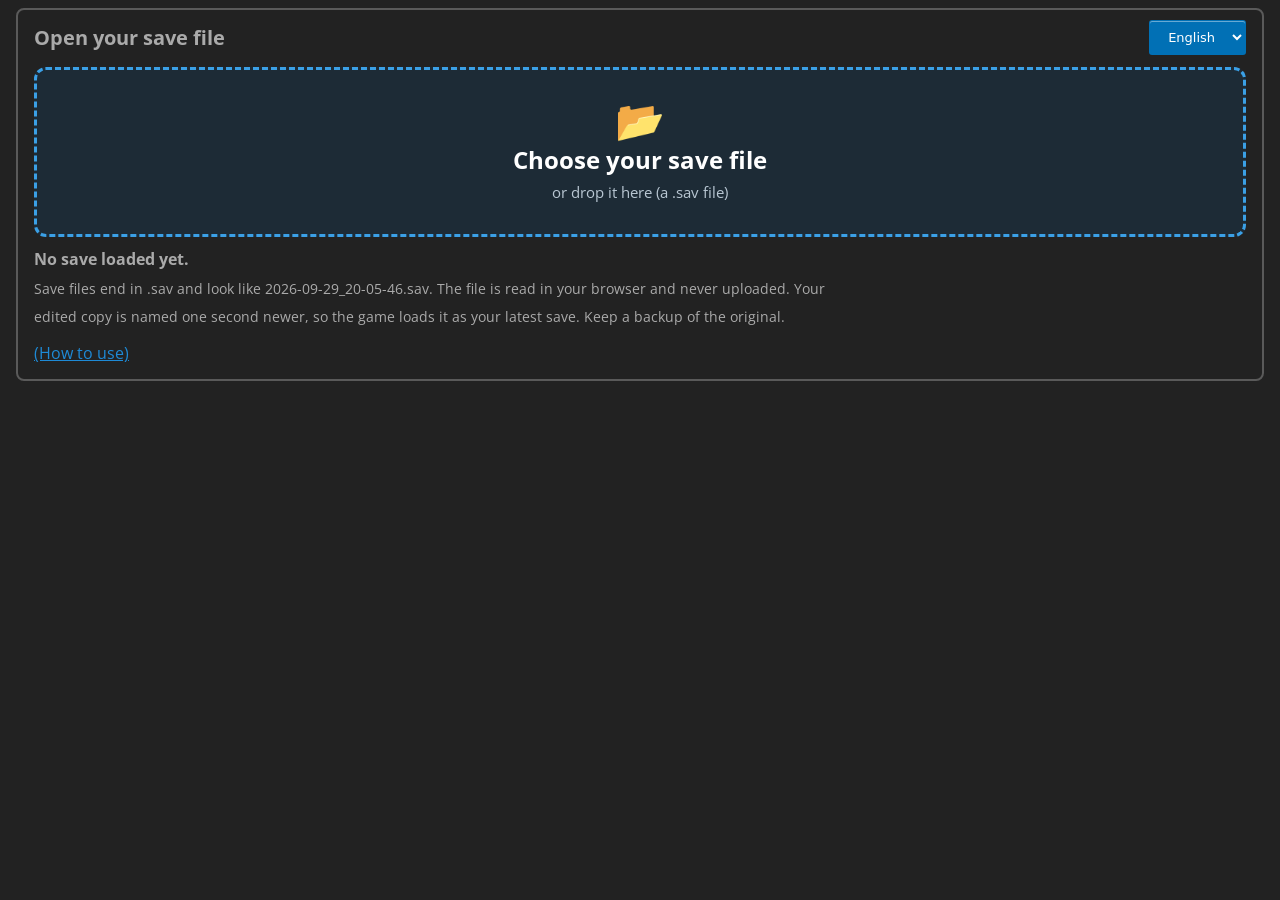
<file: index.html>
<!DOCTYPE html>
<html lang="en">
    <head>
        <meta charset="utf-8">
        <meta name="viewport" content="width=device-width, initial-scale=1">
        <meta name="description" content="Edit Descent: Legends of the Dark save files in your browser: items, recipes, shop, skills, feats and enemy weaknesses, with DescentForge campaign support.">
        <title>Descent: Legends of the Dark save editor (DescentForge fork)</title>
        <link rel="stylesheet" href="css/dark-theme.css">
        <link rel="stylesheet" href="css/GUI.css">
        <script src="script/consts.js"></script>
        <script src="script/names.js"></script>
        <script src="script/enemies.js"></script>
        <script src="script/defaults.js"></script>
        <script src="script/main.js"></script>
        <script src="script/GUI_Builder.js"></script>
        <script src="script/dataManager.js"></script>
        <script src="script/descentforge.js"></script>
        <script src="script/i18n.js"></script>
    </head>

    <body onload="setup()">
        <form id="jsonFile" name="jsonFile" onsubmit="return false">
            <fieldset id="loader">
                <div id="loaderBar">
                    <h2 id="loaderTitle">Open your save file</h2>
                    <select id="selLanguage" name="language" class="blue-button" onchange="changeLanguage()">
                        <option value="eng">English</option>
                        <option value="ita">Italiano</option>
                        <option value="spa">Español</option>
                        <option value="fra">Français</option>
                    </select>
                </div>

                <label id="dropZone" class="drop-zone" for="fileinput" tabindex="0" role="button">
                    <span class="drop-icon" aria-hidden="true">&#128194;</span>
                    <span id="dropTitle" class="drop-title">Choose your save file</span>
                    <span id="dropSub" class="drop-sub">or drop it here (a .sav file)</span>
                </label>
                <input type="file" id="fileinput" class="visually-hidden" accept=".sav">
                <p id="loadStatus" class="load-status" role="status">No save loaded yet.</p>
                <p id="loadHint" class="section-note">Save files end in .sav and look like 2026-09-29_20-05-46.sav. The file is read in your browser and never uploaded. Your edited copy is named one second newer, so the game loads it as your latest save. Keep a backup of the original.</p>

                <div id="saveRow">
                    <button type="button" id="btnSave" class="blue-button" onclick="downloadUpdatedSaveFile()">Get the new save file</button>
                </div>
                <a href="html/instructions.html" target="_blank" style="target-new: tab;">(How to use)</a>
            </fieldset>
        </form>

        <h4 id="partyName">Party name: </h4>

        <ul id="navigationBar">
            <li data-id="COMMON">Common</li>
            <li data-id="HERO_BRYNN">Brynn</li>
            <li data-id="HERO_SYRUS">Syrus</li>
            <li data-id="HERO_GALADEN">Galaden</li>
            <li data-id="HERO_VAERIX">Vaerix</li>
            <li data-id="HERO_KEHLI">Kehli</li>
            <li data-id="HERO_CHANCE">Chance</li>
            <li data-id="SHOP">Shop</li>
            <li data-id="SHOP_ITEMS">Shop items</li>
            <li data-id="ENEMIES">Enemies</li>
            <li data-id="LOADOUT">Loadout</li>
            <li data-id="MISSIONS">Missions</li>
        </ul>

        

        <div id="saveData">
            <div id="commonData">
                <div class="table-container">
                    <h1>Gold</h1>
                    <input type="number" id="goldQuantity" class="quantity-input" onchange="updateGold()" value="0" min="0" max="100000">
                </div>

                <hr style="flex-basis: 100%; height: 0;"> <!--Prova-->

                <div class="table-container">
                    <h1>Crafting materials</h1>
                    <table id="craftingMaterials">
                        <tr>
                            <th>MATERIAL</th>
                            <th>QUANTITY</th>
                        </tr>
                    </table>
                </div>
                <div class="table-container">
                    <h1>Armors</h1>
                    <table id="armors">
                        <tr>
                            <th>ID</th>
                            <th>BASE</th>
                            <th>UPGRADED</th>
                        </tr>
                    </table>
                </div>
                <div class="table-container">
                    <h1>Trinkets</h1>
                    <table id="trinkets">
                        <tr>
                            <th>ID</th>
                            <th>BASE</th>
                            <th>UPGRADED</th>
                        </tr>
                    </table>
                </div>
                <div class="table-container">
                    <table id="consumables">
                        <h1>Consumables</h1>
                        <tr>
                            <th>ID</th>
                            <th>BASE</th>
                            <th>UPGRADED</th>
                        </tr>
                    </table>
                </div>
                <div class="table-container">
                    <h1>Shared weapons</h1>
                    <p class="section-note">Weapons any hero can use. Owned gives parts A, B and C; upgraded upgrades part A.</p>
                    <table id="sharedWeapons">
                        <tr>
                            <th>WEAPON</th>
                            <th>OWNED</th>
                            <th>UPGRADED</th>
                        </tr>
                    </table>
                </div>
                <div class="table-container misc-container">
                    <h1>Misc</h1>
                    <p class="section-note">Puts back any missing "no part" options, marks the recipes crafted for items you own, removes duplicate items, recipes and list entries, combines repeated material and shop stacks, keeps only the upgraded version when both are owned, and drops recipes the original editor wrote for bought items. You'll see the full list before anything changes.</p>
                    <p id="cleanupHint" class="section-note cleanup-hint"></p>
                    <button type="button" class="blue-button" onclick="runCleanup()">Clean up duplicates</button>
                    <p id="cleanupStatus" class="section-note cleanup-status" role="status"></p>
                    <ul id="cleanupDetails" class="section-note"></ul>

                    <h2>Reset to default</h2>
                    <p class="section-note">Puts items, recipes, materials, gold, the shop, skills, feats and every hero's gear back to how a new Act 1 campaign starts. Story progress, party name, XP and anything else are kept.</p>
                    <button type="button" class="blue-button" onclick="resetToDefault()">Reset to default</button>
                    <p id="resetStatus" class="section-note" role="status"></p>
                </div>
                <div class="table-container" id="otherItemsContainer" style="display:none">
                    <h1>Other items</h1>
                    <p class="section-note">Items from this campaign that don't fit the tables above.</p>
                    <table id="otherItems">
                        <tr>
                            <th>ID</th>
                            <th>OWNED</th>
                        </tr>
                    </table>
                </div>
            </div>

            <div id="shopData">
                <div class="table-container">
                    <h1>Materials for sale</h1>
                    <p class="section-note">The crafting materials and elements the shop sells. 0 means not for sale.</p>
                    <p id="shopMaterialCount" class="section-note"></p>
                    <table id="shopStock">
                        <tr>
                            <th>MATERIAL</th>
                            <th>QUANTITY</th>
                        </tr>
                    </table>
                </div>
                <div class="shop-side">
                <div class="table-container shop-controls">
                    <h1>Shop</h1>
                    <label for="shopExtraSlots">Extra shop slots</label>
                    <input type="number" id="shopExtraSlots" class="quantity-input" min="0" max="99">
                    <p id="shopExtraSlotsNote" class="section-note"></p>

                    <p class="section-note">The shop normally restocks after each quest, which replaces this list.</p>
                </div>
                <div class="table-container" id="shopNowBox">
                    <h1>Items &amp; recipes for sale now</h1>
                    <p class="section-note">Only one of each is sold. Untick one to take it off the shelves. Add more on the Shop items tab.</p>
                    <p id="shopNowCount" class="section-note"></p>
                    <p id="shopNowEmpty" class="section-note">Nothing for sale yet. Add some on the Shop items tab.</p>
                    <table id="shopNow">
                        <tr>
                            <th>ITEM OR RECIPE</th>
                            <th>FOR SALE</th>
                        </tr>
                    </table>
                </div>
                </div>
            </div>

            <div id="shopItemsData">
                <div class="table-container shop-items-help">
                    <h1>Items &amp; recipes for sale</h1>
                    <p class="section-note">Each is sold once. Items you own and recipes you know can't be added, so buying can't make a duplicate.</p>
                    <p class="section-note">Only what you can still add is listed: items you own and recipes you know are left out. Weapons are grouped by hero, with each weapon's part A, part B and part C like the hero pages.</p>
                    <div class="bulk-bar">
                        <button type="button" class="blue-button" onclick="stockEverything()">Add everything you don't own yet</button>
                        <button type="button" class="blue-button" onclick="clearShopItems()">Clear all</button>
                    </div>
                    <p class="section-note">"Add everything" puts every item and recipe listed below on sale (Act 2 ones only when the campaign allows them). That can be a few hundred entries, which hasn't been tried in the game, so try it on a copy of your save first. "Clear all" takes them all off again.</p>
                    <p id="shopItemCount" class="section-note"></p>
                    <p id="shopItemMessage" class="section-note" role="status"></p>
                </div>
                <div id="shopCategories"></div>
            </div>

            <div id="enemiesData">
                <div class="table-container enemy-help">
                    <h1>Enemy weaknesses</h1>
                    <p class="section-note">Tick an enemy to reveal all its weaknesses and resistances, or untick it to forget it. Solid tags are revealed. Dashed tags are still hidden.</p>
                    <ul class="section-note">
                        <li>The small "flags" number under an enemy is what the save stores for it. One part of that number (bit 0) isn't understood and is ignored; it's set whenever an enemy is revealed.</li>
                        <li>The weaknesses and resistances come from DescentForge's enemy list. Enemies in a save that aren't on that list are never changed.</li>
                    </ul>
                    <p id="enemyCount" class="section-note"></p>
                    <div class="bulk-bar">
                        <button type="button" class="blue-button" onclick="setEnemyStatus(revealEnemies())">Reveal all</button>
                        <button type="button" class="blue-button" onclick="setEnemyStatus(clearEnemies())">Forget all</button>
                        <input type="search" id="enemySearch" class="enemy-search" placeholder="Find an enemy" aria-label="Find an enemy" oninput="applyEnemyFilter()">
                        <span id="enemyStatus" class="bulk-status" role="status"></span>
                    </div>
                </div>
                <div class="table-container">
                    <table id="enemiesAll">
                        <tr>
                            <th>ENEMY</th>
                            <th>REVEALED</th>
                            <th>WEAKNESSES</th>
                            <th>RESISTANCES</th>
                        </tr>
                    </table>
                </div>
            </div>

            <div id="missionsData">
                <div class="mission-warning" role="note">
                    <h2>WARNING: unknown progression issues</h2>
                    <p>Changing missions can cause progression problems that nobody has mapped yet. The game may unlock the wrong things, skip or repeat story, or stop the campaign from moving on.</p>
                    <p>This tab is meant for replaying missions after an act is complete: untick Done on a finished mission and tick Open on the map to play it again. It is not a way to skip ahead, and it has not been tested for that.</p>
                    <p>Back up your save first and try it on a copy.</p>
                </div>
                <div class="table-container mission-help">
                    <h1>Missions <span class="exp-badge">Experimental</span></h1>
                    <p class="section-note">Experimental. This was worked out from a few saves, so use it on a copy of your save. Act 1 comes from a before and after pair and has had only light testing in the game; Act 2 comes from one finished save and has not been tested in the game.</p>
                    <p id="missionsAct2Note" class="section-note" style="display:none">This is an Act 2 campaign. Act 2 was worked out from one finished save, with no before and after pair, so it is less certain than Act 1. Act 2 results can't be edited, and its two mission counters are left as they are.</p>
                    <ul class="section-note">
                        <li>Tick Done for the missions the party has finished and pick Won or Lost. Tick Open on the map for the missions the map should offer next.</li>
                        <li>Press Apply mission changes. It updates the finished and open lists, the campaign log, each mission's result, the map's last mission and the campaign progression number (18 plus 2 for every mission done).</li>
                        <li>Heroes who haven't joined yet, gold, XP, feat rerolls and story events are left alone.</li>
                    </ul>
                    <p id="missionsProgress" class="section-note"></p>
                    <label class="mission-option"><input type="checkbox" id="missionsSetProgression" checked onchange="refreshMissionNote()"> Set the campaign progression number to match (18 + 2 per mission done)</label>
                    <div id="missionsBulk" class="bulk-bar">
                        <button type="button" id="missionsApply" class="blue-button" onclick="applyMissions()">Apply mission changes</button>
                        <button type="button" id="missionsRevert" class="blue-button" onclick="missionsRevert()">Discard changes</button>
                        <button type="button" class="blue-button" onclick="missionsMarkAll(true, 1)">Mark all Act 1 missions done</button>
                        <button type="button" id="missionsAct2Btn" class="blue-button" onclick="missionsMarkAll(true, 2)">Mark all Act 2 missions done</button>
                        <button type="button" class="blue-button" onclick="missionsMarkAll(false)">Mark all not done</button>
                        <button type="button" class="blue-button" onclick="missionsSuggestOpen()">Open what the game opened for these</button>
                    </div>
                    <p id="missionsDirty" class="section-note mission-dirty" role="status"></p>
                    <p id="missionsStatus" class="section-note" role="status"></p>
                </div>
                <div class="table-container">
                    <table id="missionsTable">
                        <tr>
                            <th>MISSION</th>
                            <th>DONE</th>
                            <th>RESULT</th>
                            <th>OPEN ON MAP</th>
                        </tr>
                    </table>
                </div>
                <div class="table-container events-help">
                    <h1>Events <span class="exp-badge">Experimental</span></h1>
                    <p class="section-note">Experimental, and less certain than missions: no save shows an event being played, only events waiting and events finished. A narrative event waits in the same open list as the missions. A city event waits in town; it can be marked done or taken off the town, but not put back, because where it stood is only known while it waits. Story choices that events make are not touched.</p>
                    <div class="bulk-bar">
                        <button type="button" id="eventsApply" class="blue-button" onclick="applyEvents()">Apply event changes</button>
                        <button type="button" id="eventsRevert" class="blue-button" onclick="eventsRevert()">Discard event changes</button>
                    </div>
                    <p id="eventsDirty" class="section-note mission-dirty" role="status"></p>
                    <p id="eventsStatus" class="section-note" role="status"></p>
                </div>
                <div class="table-container">
                    <table id="eventsTable">
                        <tr>
                            <th>EVENT</th>
                            <th>KIND</th>
                            <th>DONE</th>
                            <th>PENDING</th>
                        </tr>
                    </table>
                </div>
            </div>

            <dialog id="ngPlusDialog">
                <h2>New Game+ <span class="exp-badge">Experimental</span></h2>
                <p class="section-note">New Game+ starts the story again from Quest 1 and keeps what you have earned: items, recipes, weapons and upgrades, materials, gold, skills, feats, enemy weaknesses and each hero's equipped weapons and trinket. It does this by moving all of that into the save of a brand-new campaign. The save you have open is not changed.</p>
                <ol class="section-note">
                    <li>In the game, start a new Act 1 campaign with the heroes you want to play, and set the difficulty.</li>
                    <li>As soon as you can save, save, then exit the game.</li>
                    <li>Choose that new campaign's save below, pick your options and press Build New Game+.</li>
                    <li>Download the result and replace the new campaign's save with it: copy it into that slot's folder. It is named one second newer, so the game loads it.</li>
                </ol>
                <p class="section-note">Everything about the story comes from the new campaign: missions, quest results, story choices, events, the shop, party name, difficulty, XP, feat rerolls, Legends and companions. Which heroes play comes from the new campaign too, so it is not changed here.</p>
                <p class="section-note">It has had only light testing in the game. Back up your saves first.</p>
                <label class="ng-file" for="ngFresh">New campaign's save file</label>
                <input type="file" id="ngFresh" accept=".sav" onchange="ngPlusChooseFresh()">
                <p id="ngFreshInfo" class="section-note" role="status"></p>
                <fieldset class="ng-options">
                    <legend>Options</legend>
                    <label><input type="checkbox" id="ngKeepGear" checked onchange="ngPlusInvalidate()"> Keep each hero's equipped weapons and trinket</label>
                    <label><input type="checkbox" id="ngResetVirtues" onchange="ngPlusInvalidate()"> Reset the virtues of all heroes (VirtueOneValue and VirtueTwoValue) to the new campaign's</label>
                </fieldset>
                <div class="bulk-bar">
                    <button type="button" id="ngBuild" class="blue-button" onclick="buildNewGamePlusFromDialog()" disabled>Build New Game+</button>
                    <button type="button" id="ngDownload" class="blue-button" onclick="downloadNewGamePlus()" disabled>Download the save</button>
                    <button type="button" id="ngOpen" class="blue-button" onclick="openNewGamePlusHere()" disabled>Open it in the editor</button>
                    <button type="button" id="ngClose" class="blue-button" onclick="closeNewGamePlus()">Close</button>
                </div>
                <p id="ngStatus" class="section-note" role="status"></p>
                <ul id="ngReport" class="section-note"></ul>
            </dialog>

            <div id="loadoutData">
                <div class="table-container">
                    <h1>Current loadout</h1>
                    <p class="section-note">Choose each hero's currently equipped trinket and the weapon (part A) and parts B and C fitted on each weapon slot.</p>
                </div>
                <div id="loadoutHeroCards"></div>
            </div>

            <h1 id="brynnTitle" class="heroTitle" data-id="HERO_BRYNN">Brynn</h1>
            <div id="brynnData">
                <div class="table-container">
                    <h2>weapons</h2>
                    <table id="brynnWeapons">
                        <tr>
                            <th>ID</th>
                            <th>BASE</th>
                            <th>UPGRADED</th>
                        </tr>
                    </table>
                </div>
                <div class="table-container">
                    <h2>skills</h2>
                    <table id="brynnSkills">
                        <tr>
                            <th>Skill</th>
                            <th></th>
                        </tr>
                    </table>
                </div>
                <div class="table-container">
                    <h2>feats</h2>
                    <table id="brynnFeats">
                        <tr>
                            <th>Feat</th>
                            <th></th>
                        </tr>
                    </table>
                </div>
            </div>

            <h1 id="syrusTitle" class="heroTitle" data-id="HERO_SYRUS">Syrus</h1>
            <div id="syrusData">
                <div class="table-container">
                    <h2>weapons</h2>
                    <table id="syrusWeapons">
                        <tr>
                            <th>ID</th>
                            <th>BASE</th>
                            <th>UPGRADED</th>
                        </tr>
                    </table>
                </div>
                <div class="table-container">
                    <h2>skills</h2>
                    <table id="syrusSkills">
                        <tr>
                            <th>Skill</th>
                            <th></th>
                        </tr>
                    </table>
                </div>
                <div class="table-container">
                    <h2>feats</h2>
                    <table id="syrusFeats">
                        <tr>
                            <th>Feat</th>
                            <th></th>
                        </tr>
                    </table>
                </div>
            </div>
            
            <h1 id="galadenTitle" class="heroTitle" data-id="HERO_GALADEN">Galaden</h1>
            <div id="galadenData">
                <div class="table-container">
                    <h2>weapons</h2>
                    <table id="galadenWeapons">
                        <tr>
                            <th>ID</th>
                            <th>BASE</th>
                            <th>UPGRADED</th>
                        </tr>
                    </table>
                </div>
                <div class="table-container">
                    <h2>skills</h2>
                    <table id="galadenSkills">
                        <tr>
                            <th>Skill</th>
                            <th></th>
                        </tr>
                    </table>
                </div>
                <div class="table-container">
                    <h2>feats</h2>
                    <table id="galadenFeats">
                        <tr>
                            <th>Feat</th>
                            <th></th>
                        </tr>
                    </table>
                </div>
            </div>

            <h1 id="vaerixTitle" class="heroTitle" data-id="HERO_VAERIX">Vaerix</h1>
            <div id="vaerixData">
                <div class="table-container">
                    <h2>weapons</h2>
                    <table id="vaerixWeapons">
                        <tr>
                            <th>ID</th>
                            <th>BASE</th>
                            <th>UPGRADED</th>
                        </tr>
                    </table>
                </div>
                <div class="table-container">
                    <h2>skills</h2>
                    <table id="vaerixSkills">
                        <tr>
                            <th>Skill</th>
                            <th></th>
                        </tr>
                    </table>
                </div>
                <div class="table-container">
                    <h2>feats</h2>
                    <table id="vaerixFeats">
                        <tr>
                            <th>Feat</th>
                            <th></th>
                        </tr>
                    </table>
                </div>
            </div>

            <h1 id="kehliTitle" class="heroTitle" data-id="HERO_KEHLI">Kehli</h1>
            <div id="kehliData">
                <div class="table-container">
                    <h2>weapons</h2>
                    <table id="kehliWeapons">
                        <tr>
                            <th>ID</th>
                            <th>BASE</th>
                            <th>UPGRADED</th>
                        </tr>
                    </table>
                </div>
                <div class="table-container">
                    <h2>skills</h2>
                    <table id="kehliSkills">
                        <tr>
                            <th>Skill</th>
                            <th></th>
                        </tr>
                    </table>
                </div>
                <div class="table-container">
                    <h2>feats</h2>
                    <table id="kehliFeats">
                        <tr>
                            <th>Feat</th>
                            <th></th>
                        </tr>
                    </table>
                </div>
            </div>

            <h1 id="chanceTitle" class="heroTitle" data-id="HERO_CHANCE">Chance</h1>
            <div id="chanceData">
                <div class="table-container">
                    <h2>weapons</h2>
                    <table id="chanceWeapons">
                        <tr>
                            <th>ID</th>
                            <th>BASE</th>
                            <th>UPGRADED</th>
                        </tr>
                    </table>
                </div>
                <div class="table-container">
                    <h2>skills</h2>
                    <table id="chanceSkills">
                        <tr>
                            <th>Skill</th>
                            <th></th>
                        </tr>
                    </table>
                </div>
                <div class="table-container">
                    <h2>feats</h2>
                    <table id="chanceFeats">
                        <tr>
                            <th>Feat</th>
                            <th></th>
                        </tr>
                    </table>
                </div>
            </div>
        </div>

    </body>
</html>
</file>
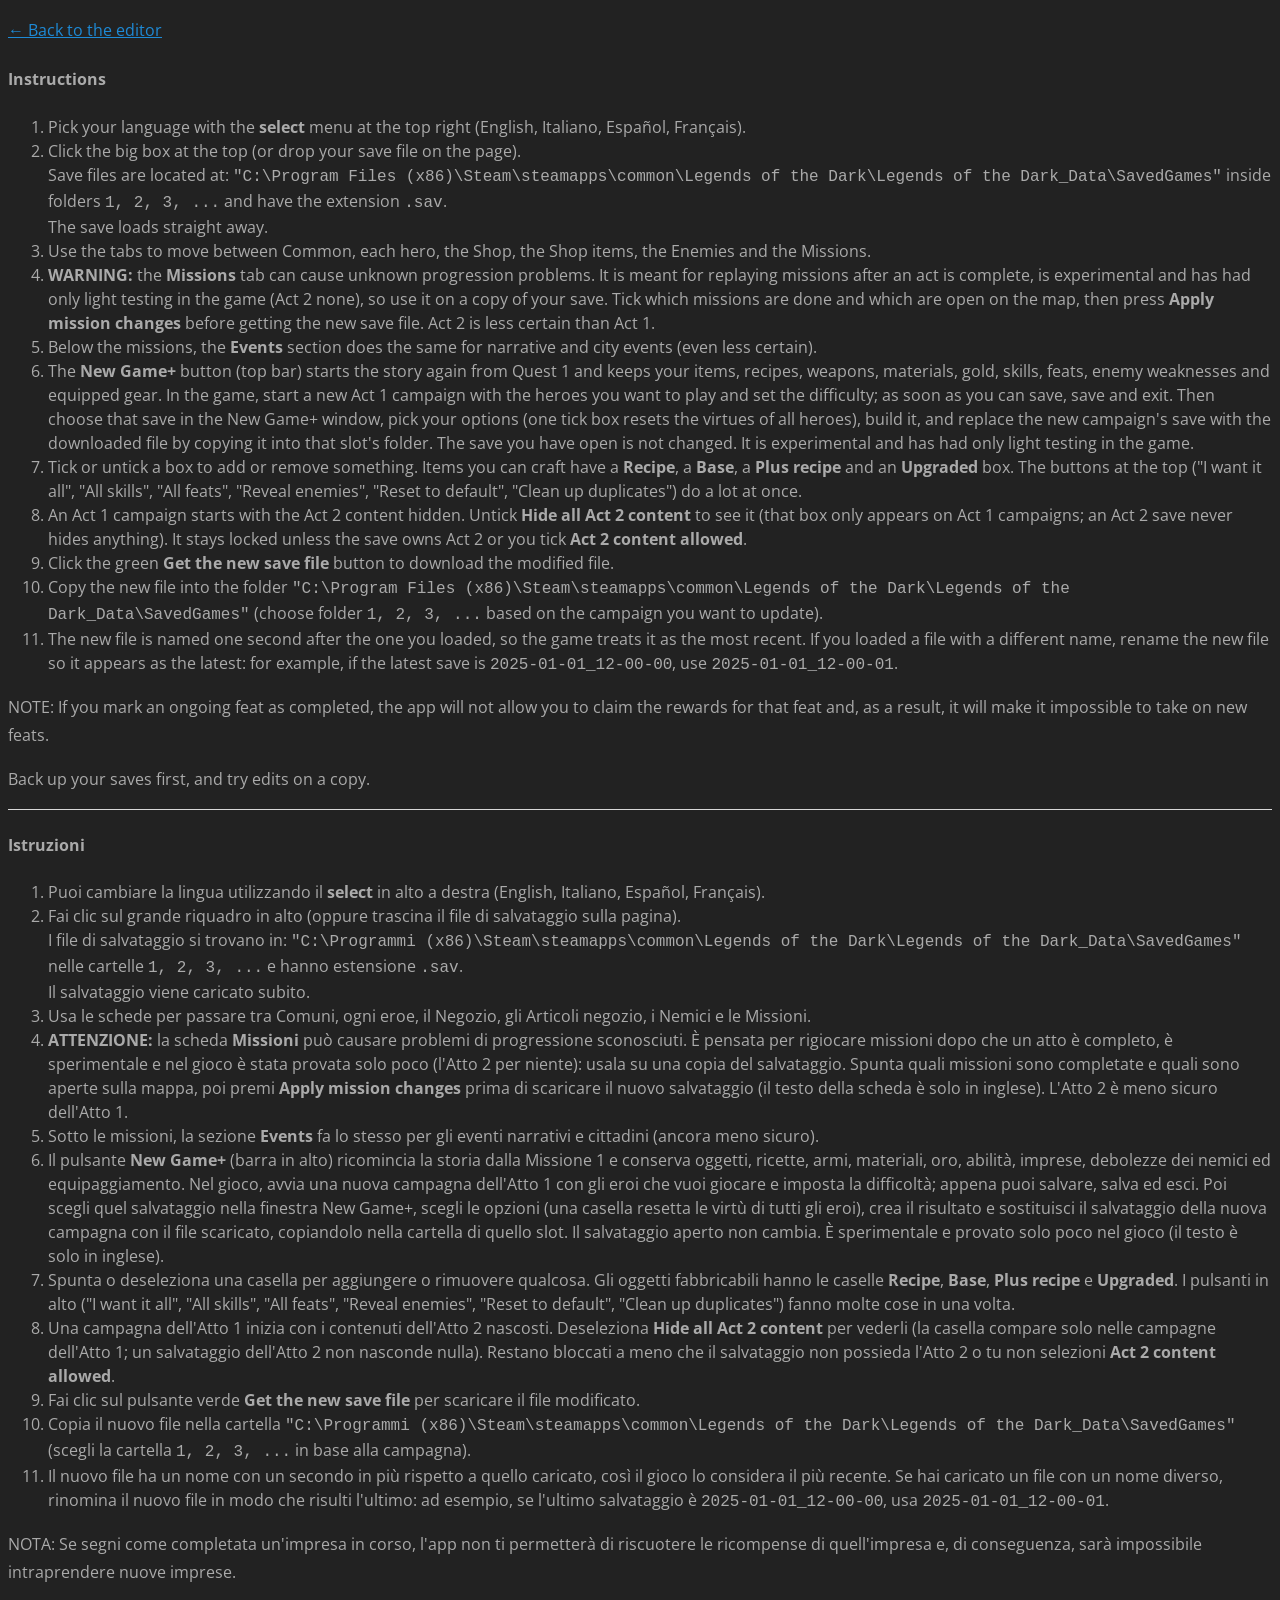
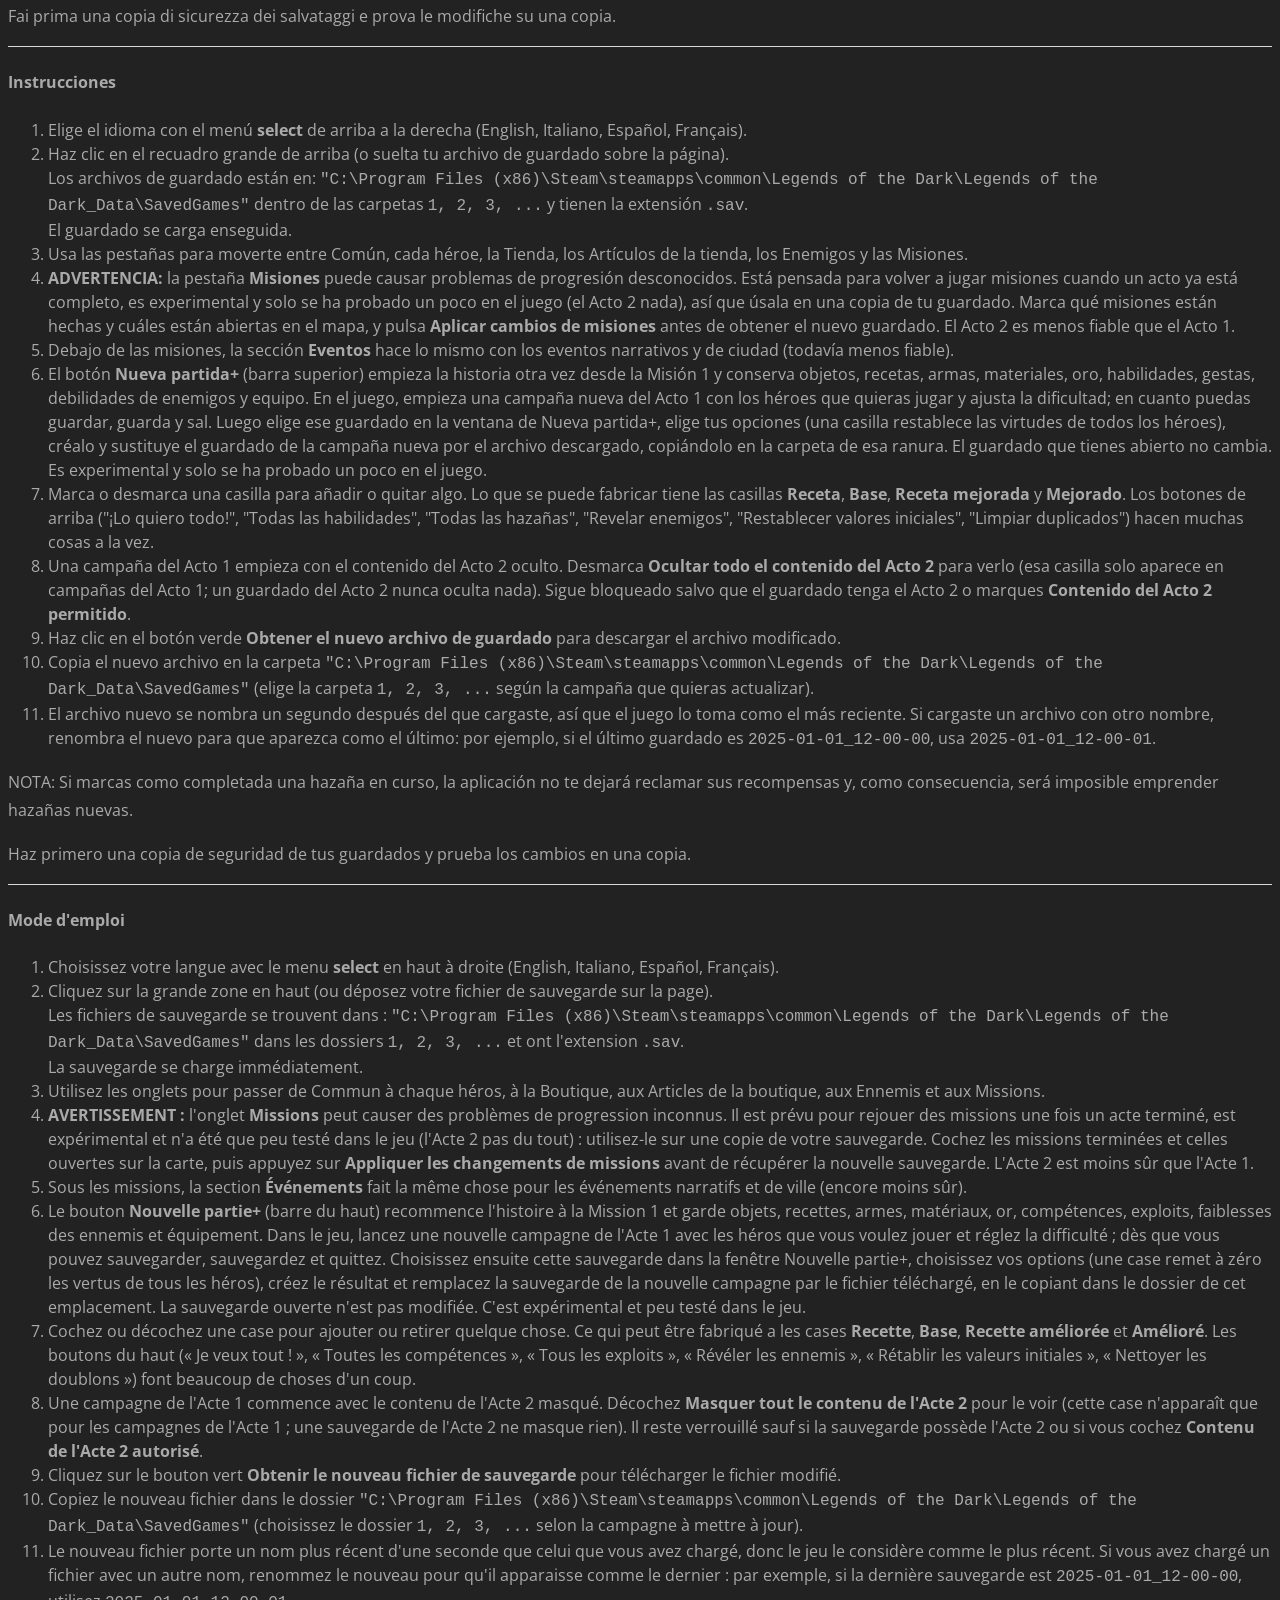
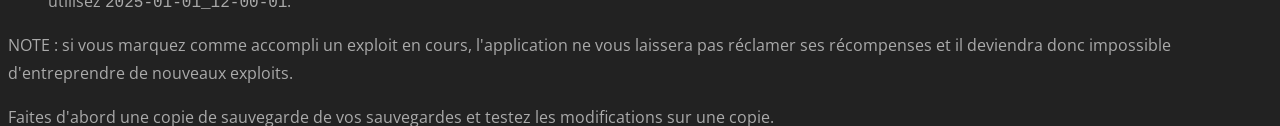
<file: html/instructions.html>
<!DOCTYPE html>
<html lang="en">
    <head>
        <meta charset="utf-8">
        <meta name="viewport" content="width=device-width, initial-scale=1">
        <title>How to use: Descent: Legends of the Dark save editor</title>
        <link rel="stylesheet" href="../css/dark-theme.css">
        <link rel="stylesheet" href="../css/GUI.css">
    </head>

    <body>
        <p><a href="../index.html">&larr; Back to the editor</a></p>

        <h4>Instructions</h4>
        <ol>
            <li>Pick your language with the <strong>select</strong> menu at the top right (English, Italiano, Español, Français).</li>
            <li>Click the big box at the top (or drop your save file on the page).<br>Save files are located at: <code>"C:\Program Files (x86)\Steam\steamapps\common\Legends of the Dark\Legends of the Dark_Data\SavedGames"</code> inside folders <code>1, 2, 3, ...</code> and have the extension <code>.sav</code>.<br>The save loads straight away.</li>
            <li>Use the tabs to move between Common, each hero, the Shop, the Shop items, the Enemies and the Missions.</li>
            <li><strong>WARNING:</strong> the <strong>Missions</strong> tab can cause unknown progression problems. It is meant for replaying missions after an act is complete, is experimental and has had only light testing in the game (Act 2 none), so use it on a copy of your save. Tick which missions are done and which are open on the map, then press <strong>Apply mission changes</strong> before getting the new save file. Act 2 is less certain than Act 1.</li>
            <li>Below the missions, the <strong>Events</strong> section does the same for narrative and city events (even less certain).</li>
            <li>The <strong>New Game+</strong> button (top bar) starts the story again from Quest 1 and keeps your items, recipes, weapons, materials, gold, skills, feats, enemy weaknesses and equipped gear. In the game, start a new Act 1 campaign with the heroes you want to play and set the difficulty; as soon as you can save, save and exit. Then choose that save in the New Game+ window, pick your options (one tick box resets the virtues of all heroes), build it, and replace the new campaign's save with the downloaded file by copying it into that slot's folder. The save you have open is not changed. It is experimental and has had only light testing in the game.</li>
            <li>Tick or untick a box to add or remove something. Items you can craft have a <strong>Recipe</strong>, a <strong>Base</strong>, a <strong>Plus recipe</strong> and an <strong>Upgraded</strong> box. The buttons at the top ("I want it all", "All skills", "All feats", "Reveal enemies", "Reset to default", "Clean up duplicates") do a lot at once.</li>
            <li>An Act 1 campaign starts with the Act 2 content hidden. Untick <strong>Hide all Act 2 content</strong> to see it (that box only appears on Act 1 campaigns; an Act 2 save never hides anything). It stays locked unless the save owns Act 2 or you tick <strong>Act 2 content allowed</strong>.</li>
            <li>Click the green <strong>Get the new save file</strong> button to download the modified file.</li>
            <li>Copy the new file into the folder <code>"C:\Program Files (x86)\Steam\steamapps\common\Legends of the Dark\Legends of the Dark_Data\SavedGames"</code> (choose folder <code>1, 2, 3, ...</code> based on the campaign you want to update).</li>
            <li>The new file is named one second after the one you loaded, so the game treats it as the most recent. If you loaded a file with a different name, rename the new file so it appears as the latest: for example, if the latest save is <code>2025-01-01_12-00-00</code>, use <code>2025-01-01_12-00-01</code>.</li>
        </ol>
        <p>NOTE: If you mark an ongoing feat as completed, the app will not allow you to claim the rewards for that feat and, as a result, it will make it impossible to take on new feats.</p>
        <p>Back up your saves first, and try edits on a copy.</p>

        <hr>

        <h4>Istruzioni</h4>
        <ol>
            <li>Puoi cambiare la lingua utilizzando il <strong>select</strong> in alto a destra (English, Italiano, Español, Français).</li>
            <li>Fai clic sul grande riquadro in alto (oppure trascina il file di salvataggio sulla pagina).<br>I file di salvataggio si trovano in: <code>"C:\Programmi (x86)\Steam\steamapps\common\Legends of the Dark\Legends of the Dark_Data\SavedGames"</code> nelle cartelle <code>1, 2, 3, ...</code> e hanno estensione <code>.sav</code>.<br>Il salvataggio viene caricato subito.</li>
            <li>Usa le schede per passare tra Comuni, ogni eroe, il Negozio, gli Articoli negozio, i Nemici e le Missioni.</li>
            <li><strong>ATTENZIONE:</strong> la scheda <strong>Missioni</strong> può causare problemi di progressione sconosciuti. È pensata per rigiocare missioni dopo che un atto è completo, è sperimentale e nel gioco è stata provata solo poco (l'Atto 2 per niente): usala su una copia del salvataggio. Spunta quali missioni sono completate e quali sono aperte sulla mappa, poi premi <strong>Apply mission changes</strong> prima di scaricare il nuovo salvataggio (il testo della scheda è solo in inglese). L'Atto 2 è meno sicuro dell'Atto 1.</li>
            <li>Sotto le missioni, la sezione <strong>Events</strong> fa lo stesso per gli eventi narrativi e cittadini (ancora meno sicuro).</li>
            <li>Il pulsante <strong>New Game+</strong> (barra in alto) ricomincia la storia dalla Missione 1 e conserva oggetti, ricette, armi, materiali, oro, abilità, imprese, debolezze dei nemici ed equipaggiamento. Nel gioco, avvia una nuova campagna dell'Atto 1 con gli eroi che vuoi giocare e imposta la difficoltà; appena puoi salvare, salva ed esci. Poi scegli quel salvataggio nella finestra New Game+, scegli le opzioni (una casella resetta le virtù di tutti gli eroi), crea il risultato e sostituisci il salvataggio della nuova campagna con il file scaricato, copiandolo nella cartella di quello slot. Il salvataggio aperto non cambia. È sperimentale e provato solo poco nel gioco (il testo è solo in inglese).</li>
            <li>Spunta o deseleziona una casella per aggiungere o rimuovere qualcosa. Gli oggetti fabbricabili hanno le caselle <strong>Recipe</strong>, <strong>Base</strong>, <strong>Plus recipe</strong> e <strong>Upgraded</strong>. I pulsanti in alto ("I want it all", "All skills", "All feats", "Reveal enemies", "Reset to default", "Clean up duplicates") fanno molte cose in una volta.</li>
            <li>Una campagna dell'Atto 1 inizia con i contenuti dell'Atto 2 nascosti. Deseleziona <strong>Hide all Act 2 content</strong> per vederli (la casella compare solo nelle campagne dell'Atto 1; un salvataggio dell'Atto 2 non nasconde nulla). Restano bloccati a meno che il salvataggio non possieda l'Atto 2 o tu non selezioni <strong>Act 2 content allowed</strong>.</li>
            <li>Fai clic sul pulsante verde <strong>Get the new save file</strong> per scaricare il file modificato.</li>
            <li>Copia il nuovo file nella cartella <code>"C:\Programmi (x86)\Steam\steamapps\common\Legends of the Dark\Legends of the Dark_Data\SavedGames"</code> (scegli la cartella <code>1, 2, 3, ...</code> in base alla campagna).</li>
            <li>Il nuovo file ha un nome con un secondo in più rispetto a quello caricato, così il gioco lo considera il più recente. Se hai caricato un file con un nome diverso, rinomina il nuovo file in modo che risulti l'ultimo: ad esempio, se l'ultimo salvataggio è <code>2025-01-01_12-00-00</code>, usa <code>2025-01-01_12-00-01</code>.</li>
        </ol>
        <p>NOTA: Se segni come completata un'impresa in corso, l'app non ti permetterà di riscuotere le ricompense di quell'impresa e, di conseguenza, sarà impossibile intraprendere nuove imprese.</p>
        <p>Fai prima una copia di sicurezza dei salvataggi e prova le modifiche su una copia.</p>

        <hr>

        <h4>Instrucciones</h4>
        <ol>
            <li>Elige el idioma con el menú <strong>select</strong> de arriba a la derecha (English, Italiano, Español, Français).</li>
            <li>Haz clic en el recuadro grande de arriba (o suelta tu archivo de guardado sobre la página).<br>Los archivos de guardado están en: <code>"C:\Program Files (x86)\Steam\steamapps\common\Legends of the Dark\Legends of the Dark_Data\SavedGames"</code> dentro de las carpetas <code>1, 2, 3, ...</code> y tienen la extensión <code>.sav</code>.<br>El guardado se carga enseguida.</li>
            <li>Usa las pestañas para moverte entre Común, cada héroe, la Tienda, los Artículos de la tienda, los Enemigos y las Misiones.</li>
            <li><strong>ADVERTENCIA:</strong> la pestaña <strong>Misiones</strong> puede causar problemas de progresión desconocidos. Está pensada para volver a jugar misiones cuando un acto ya está completo, es experimental y solo se ha probado un poco en el juego (el Acto 2 nada), así que úsala en una copia de tu guardado. Marca qué misiones están hechas y cuáles están abiertas en el mapa, y pulsa <strong>Aplicar cambios de misiones</strong> antes de obtener el nuevo guardado. El Acto 2 es menos fiable que el Acto 1.</li>
            <li>Debajo de las misiones, la sección <strong>Eventos</strong> hace lo mismo con los eventos narrativos y de ciudad (todavía menos fiable).</li>
            <li>El botón <strong>Nueva partida+</strong> (barra superior) empieza la historia otra vez desde la Misión 1 y conserva objetos, recetas, armas, materiales, oro, habilidades, gestas, debilidades de enemigos y equipo. En el juego, empieza una campaña nueva del Acto 1 con los héroes que quieras jugar y ajusta la dificultad; en cuanto puedas guardar, guarda y sal. Luego elige ese guardado en la ventana de Nueva partida+, elige tus opciones (una casilla restablece las virtudes de todos los héroes), créalo y sustituye el guardado de la campaña nueva por el archivo descargado, copiándolo en la carpeta de esa ranura. El guardado que tienes abierto no cambia. Es experimental y solo se ha probado un poco en el juego.</li>
            <li>Marca o desmarca una casilla para añadir o quitar algo. Lo que se puede fabricar tiene las casillas <strong>Receta</strong>, <strong>Base</strong>, <strong>Receta mejorada</strong> y <strong>Mejorado</strong>. Los botones de arriba ("¡Lo quiero todo!", "Todas las habilidades", "Todas las hazañas", "Revelar enemigos", "Restablecer valores iniciales", "Limpiar duplicados") hacen muchas cosas a la vez.</li>
            <li>Una campaña del Acto 1 empieza con el contenido del Acto 2 oculto. Desmarca <strong>Ocultar todo el contenido del Acto 2</strong> para verlo (esa casilla solo aparece en campañas del Acto 1; un guardado del Acto 2 nunca oculta nada). Sigue bloqueado salvo que el guardado tenga el Acto 2 o marques <strong>Contenido del Acto 2 permitido</strong>.</li>
            <li>Haz clic en el botón verde <strong>Obtener el nuevo archivo de guardado</strong> para descargar el archivo modificado.</li>
            <li>Copia el nuevo archivo en la carpeta <code>"C:\Program Files (x86)\Steam\steamapps\common\Legends of the Dark\Legends of the Dark_Data\SavedGames"</code> (elige la carpeta <code>1, 2, 3, ...</code> según la campaña que quieras actualizar).</li>
            <li>El archivo nuevo se nombra un segundo después del que cargaste, así que el juego lo toma como el más reciente. Si cargaste un archivo con otro nombre, renombra el nuevo para que aparezca como el último: por ejemplo, si el último guardado es <code>2025-01-01_12-00-00</code>, usa <code>2025-01-01_12-00-01</code>.</li>
        </ol>
        <p>NOTA: Si marcas como completada una hazaña en curso, la aplicación no te dejará reclamar sus recompensas y, como consecuencia, será imposible emprender hazañas nuevas.</p>
        <p>Haz primero una copia de seguridad de tus guardados y prueba los cambios en una copia.</p>

        <hr>

        <h4>Mode d'emploi</h4>
        <ol>
            <li>Choisissez votre langue avec le menu <strong>select</strong> en haut à droite (English, Italiano, Español, Français).</li>
            <li>Cliquez sur la grande zone en haut (ou déposez votre fichier de sauvegarde sur la page).<br>Les fichiers de sauvegarde se trouvent dans : <code>"C:\Program Files (x86)\Steam\steamapps\common\Legends of the Dark\Legends of the Dark_Data\SavedGames"</code> dans les dossiers <code>1, 2, 3, ...</code> et ont l'extension <code>.sav</code>.<br>La sauvegarde se charge immédiatement.</li>
            <li>Utilisez les onglets pour passer de Commun à chaque héros, à la Boutique, aux Articles de la boutique, aux Ennemis et aux Missions.</li>
            <li><strong>AVERTISSEMENT :</strong> l'onglet <strong>Missions</strong> peut causer des problèmes de progression inconnus. Il est prévu pour rejouer des missions une fois un acte terminé, est expérimental et n'a été que peu testé dans le jeu (l'Acte 2 pas du tout) : utilisez-le sur une copie de votre sauvegarde. Cochez les missions terminées et celles ouvertes sur la carte, puis appuyez sur <strong>Appliquer les changements de missions</strong> avant de récupérer la nouvelle sauvegarde. L'Acte 2 est moins sûr que l'Acte 1.</li>
            <li>Sous les missions, la section <strong>Événements</strong> fait la même chose pour les événements narratifs et de ville (encore moins sûr).</li>
            <li>Le bouton <strong>Nouvelle partie+</strong> (barre du haut) recommence l'histoire à la Mission 1 et garde objets, recettes, armes, matériaux, or, compétences, exploits, faiblesses des ennemis et équipement. Dans le jeu, lancez une nouvelle campagne de l'Acte 1 avec les héros que vous voulez jouer et réglez la difficulté ; dès que vous pouvez sauvegarder, sauvegardez et quittez. Choisissez ensuite cette sauvegarde dans la fenêtre Nouvelle partie+, choisissez vos options (une case remet à zéro les vertus de tous les héros), créez le résultat et remplacez la sauvegarde de la nouvelle campagne par le fichier téléchargé, en le copiant dans le dossier de cet emplacement. La sauvegarde ouverte n'est pas modifiée. C'est expérimental et peu testé dans le jeu.</li>
            <li>Cochez ou décochez une case pour ajouter ou retirer quelque chose. Ce qui peut être fabriqué a les cases <strong>Recette</strong>, <strong>Base</strong>, <strong>Recette améliorée</strong> et <strong>Amélioré</strong>. Les boutons du haut (« Je veux tout ! », « Toutes les compétences », « Tous les exploits », « Révéler les ennemis », « Rétablir les valeurs initiales », « Nettoyer les doublons ») font beaucoup de choses d'un coup.</li>
            <li>Une campagne de l'Acte 1 commence avec le contenu de l'Acte 2 masqué. Décochez <strong>Masquer tout le contenu de l'Acte 2</strong> pour le voir (cette case n'apparaît que pour les campagnes de l'Acte 1 ; une sauvegarde de l'Acte 2 ne masque rien). Il reste verrouillé sauf si la sauvegarde possède l'Acte 2 ou si vous cochez <strong>Contenu de l'Acte 2 autorisé</strong>.</li>
            <li>Cliquez sur le bouton vert <strong>Obtenir le nouveau fichier de sauvegarde</strong> pour télécharger le fichier modifié.</li>
            <li>Copiez le nouveau fichier dans le dossier <code>"C:\Program Files (x86)\Steam\steamapps\common\Legends of the Dark\Legends of the Dark_Data\SavedGames"</code> (choisissez le dossier <code>1, 2, 3, ...</code> selon la campagne à mettre à jour).</li>
            <li>Le nouveau fichier porte un nom plus récent d'une seconde que celui que vous avez chargé, donc le jeu le considère comme le plus récent. Si vous avez chargé un fichier avec un autre nom, renommez le nouveau pour qu'il apparaisse comme le dernier : par exemple, si la dernière sauvegarde est <code>2025-01-01_12-00-00</code>, utilisez <code>2025-01-01_12-00-01</code>.</li>
        </ol>
        <p>NOTE : si vous marquez comme accompli un exploit en cours, l'application ne vous laissera pas réclamer ses récompenses et il deviendra donc impossible d'entreprendre de nouveaux exploits.</p>
        <p>Faites d'abord une copie de sauvegarde de vos sauvegardes et testez les modifications sur une copie.</p>

    </body>
</html>
</file>
<file: css/dark-theme.css>
@import 'https://fonts.googleapis.com/css?family=Open+Sans';

* {
	-webkit-box-sizing: border-box;
	box-sizing: border-box;
}

body {
	font-family: 'Open Sans', sans-serif;
	line-height: 1.75em;
	font-size: 16px;
	background-color: #222;
	color: #aaa;
}

.simple-container {
	max-width: 675px;
	margin: 0 auto;
	padding-top: 70px;
	padding-bottom: 20px;
}

.simple-print {
	fill: white;
	stroke: white;
}
.simple-print svg {
	height: 100%;
}

.simple-close {
	color: white;
	border-color: white;
}

.simple-ext-info {
	border-top: 1px solid #aaa;
}

p {
	font-size: 16px;
}

h1 {
	font-size: 30px;
	line-height: 34px;
}

h2 {
	font-size: 20px;
	line-height: 25px;
}

h3 {
	font-size: 16px;
	line-height: 27px;
	padding-top: 15px;
	padding-bottom: 15px;
	border-bottom: 1px solid #D8D8D8;
	border-top: 1px solid #D8D8D8;
}

hr {
	height: 1px;
	background-color: #d8d8d8;
	border: none;
	width: 100%;
	margin: 0px;
}

a[href] {
	color: #1e8ad6;
}

a[href]:hover {
	color: #3ba0e6;
}

img {
	max-width: 100%;
}

li {
	line-height: 1.5em;
}

aside,
[class *= "sidebar"],
[id *= "sidebar"] {
	max-width: 90%;
	margin: 0 auto;
	border: 1px solid lightgrey;
	padding: 5px 15px;
}

@media (min-width: 1921px) {
	body {
		font-size: 18px;
	}
}
</file>
<file: css/GUI.css>
/*============================AGGIUNTE============================*/
table{
	border-collapse: collapse;
}

th{
	background-color: #015a91;
	color: #e6e6e6;
	padding: 5px 10px;
}

table, tr, td, th{
	border: 1px #D8D8D8 solid;
}

td{
	padding: 5px;
}

input[type="checkbox"]{
	width: 1.5em;
	height: 1.5em;
}


#brynnData, #syrusData, #galadenData, #vaerixData, #kehliData, #chanceData{
	margin-top: 10px;
	margin-bottom: 10px;
	display: none;
	flex-flow: wrap;
	align-items: flex-start;
}

#brynnTitle, #syrusTitle, #galadenTitle, #vaerixTitle, #kehliTitle, #chanceTitle{
	display: none;
	margin-bottom: 0px;
}

#shopData{
	margin-top: 10px;
	margin-bottom: 10px;
	display: none;
	flex-flow: wrap;
	align-items: flex-start;
}

#shopItemsData{
	margin-top: 10px;
	margin-bottom: 10px;
	display: none;
	flex-flow: column;
	align-items: flex-start;
}

#commonData{
	margin-top: 10px;
	margin-bottom: 10px;
	display: flex;
  flex-flow: wrap;
}

.table-container{
	display: inline-block;
	padding: 5px;
	margin-left: auto;
    margin-right: auto;
}

.quantity-input-container,
.checkbox-container{
	text-align: center;
}

.quantity-input{
    max-width: 70px;
    text-align: center;
    padding: 5;

}

.item-image{
	max-width: 110px;
}

.item-text-image{
	max-width: 400px;
}

#navigationBar {
  list-style-type: none;
  margin: 0;
  padding: 0;
  overflow: hidden;
  background-color: #333333;
  position: sticky;
  top: 0px;
}

#navigationBar li {
  float: left;
  font-size: 20px;
  display: block;
  color: white;
  text-align: center;
  padding: 14px 16px;
  text-decoration: none;
}

#navigationBar li:hover {
  background-color: #111111;
  cursor: pointer;
}

#selLanguage{
	float:right;
}


/* Button CSS */
.blue-button {
  background-color: #0170b5;
  border: 1px solid transparent;
  border-radius: 3px;
  box-shadow: rgba(255, 255, 255, .4) 0 1px 0 0 inset;
  box-sizing: border-box;
  color: #fff;
  cursor: pointer;
  display: inline-block;
  font-family: -apple-system,system-ui,"Segoe UI","Liberation Sans",sans-serif;
  font-size: 13px;
  font-weight: 500;
  line-height: 1.15385;
  margin: 0;
  outline: none;
  padding: 8px .8em;
  position: relative;
  text-align: center;
  text-decoration: none;
  user-select: none;
  -webkit-user-select: none;
  touch-action: manipulation;
  vertical-align: baseline;
  white-space: nowrap;
}

.blue-button:hover,
.button-7:focus {
  background-color: #015a91;
}

.blue-button:focus {
  box-shadow: 0 0 0 4px rgba(0, 149, 255, .15);
}

.blue-button:active {
  background-color: #015a91;
  box-shadow: none;
}


/* DescentForge additions */
.item-id-label{
	font-family: Consolas, "Courier New", monospace;
	font-size: 14px;
	color: #e6e6e6;
}

.section-note{
	font-size: 14px;
	max-width: 420px;
	margin: 4px 0;
}

.shop-controls label{
	margin-right: 8px;
}

#shopStock td:first-child,
#recipes td:first-child{
	font-family: Consolas, "Courier New", monospace;
	font-size: 14px;
	color: #e6e6e6;
}

#navigationBar li:focus-visible,
button:focus-visible,
input:focus-visible{
	outline: 2px solid #3ba0e6;
	outline-offset: 2px;
}

.bulk-bar{
	display: flex;
	flex-wrap: wrap;
	align-items: center;
	gap: 6px;
	margin: 4px 0 8px;
}

.bulk-status{
	flex: 0 0 100%;
	font-size: 14px;
	margin: 2px 0 4px;
}

.bulk-status:empty{
	display: none;
}

#actControls{
	margin: 6px 8px 10px;
}

#act2Warning{
	margin-top: 6px;
	padding: 8px;
	border: 1px solid #d9822b;
	color: #f0b36e;
}

.act-badge{
	display: inline-block;
	margin-left: 6px;
	padding: 0 5px;
	font-size: 11px;
	border: 1px solid #d9822b;
	border-radius: 3px;
	color: #f0b36e;
	vertical-align: middle;
}

.act2-row input[type=checkbox]:disabled{
	opacity: 0.35;
}

#everythingBar{
	margin: 6px 8px 10px;
}

#everythingBar .blue-button{
	font-weight: bold;
}

input.included-in-upgrade:disabled{
	opacity: 0.45;
}

.item-label{
	display: inline-flex;
	align-items: center;
	gap: 8px;
	text-align: left;
}

.item-label-text{
	display: flex;
	flex-direction: column;
}

.item-name{
	font-size: 15px;
	color: #f2f2f2;
}

.item-label .item-id-label{
	font-size: 11px;
	color: #a9a9a9;
}

tr.act-divider td{
	padding: 6px 8px;
	text-align: left;
	font-weight: bold;
	color: #f0b36e;
	border-top: 2px solid #d9822b;
}

#everythingBar .reset-button{
	margin-left: 12px;
	background-color: #8a3a2e;
	border-color: #8a3a2e;
}

#saveRow{
	margin: 8px 0 6px;
}

tr.shop-divider td{
	padding: 6px 8px;
	text-align: left;
	font-weight: bold;
	color: #a9a9a9;
	border-top: 2px solid #6b6b6b;
}

#shopCategories{
	display: flex;
	flex-flow: wrap;
	align-items: flex-start;
}

#shopCategories [hidden]{
	display: none;
}

.shop-items-help{
	max-width: 620px;
}


#shopData > .table-container,
#shopItemsData > .table-container{
	margin-left: 20px;
	margin-right: 0;
}

.weapon-cards{
	display: flex;
	flex-flow: wrap;
	align-items: flex-start;
}

.weapon-cards .table-container{
	margin-left: 0;
	margin-right: 16px;
}

h3.weapon-name{
	font-size: 22px;
	margin: 8px 0 4px;
}

tr.part-divider td{
	padding: 6px 8px;
	text-align: left;
	font-weight: bold;
	color: #d0d0d0;
	background-color: #2e2e2e;
	border-top: 2px solid #6b6b6b;
}

#enemiesData{
	margin-top: 10px;
	margin-bottom: 10px;
	display: none;
	flex-flow: column;
	align-items: flex-start;
}

.enemy-help{
	max-width: 980px;
}

.vuln-tag{
	display: inline-block;
	margin: 2px 6px 2px 0;
	padding: 1px 8px;
	border: 1px solid #6b6b6b;
	border-radius: 3px;
	white-space: nowrap;
}

.vuln-tag.weak{
	color: #a8dba8;
	border-color: #5d8f5d;
}

.vuln-tag.resist{
	color: #e8b4b4;
	border-color: #9a5d5d;
}

.vuln-tag.missing{
	border-style: dashed;
	opacity: 0.7;
}

.enemy-flags{
	display: block;
	font-size: 12px;
	color: #8f8f8f;
}

.shop-hero-group{
	flex: 0 0 100%;
	margin: 6px 0 0 20px;
}

.shop-hero-group > h2{
	margin: 10px 0 0;
}

/* Hero pages: skills and feats go below the weapons */
#brynnData > .table-container:first-child,
#syrusData > .table-container:first-child,
#galadenData > .table-container:first-child,
#vaerixData > .table-container:first-child,
#kehliData > .table-container:first-child,
#chanceData > .table-container:first-child{
	flex: 0 0 100%;
}

/* Hide all Act 2 content */
body.hide-act2 tr.act2-row,
body.hide-act2 tr.act-divider{
	display: none;
}

#actControls label{
	margin-right: 18px;
}

#btnSave{
	background-color: #2e9e4f;
	border-color: #2e9e4f;
	color: #ffffff;
	font-weight: bold;
}

#btnSave:hover{
	background-color: #37b85c;
	border-color: #37b85c;
}

#everythingBar .bulk-bar{
	margin: 0 0 6px;
}

#topWarnings{
	margin-top: 4px;
}

/* Enemies tab: one table, left-aligned */
#enemiesData > .table-container{
	margin: 0 0 6px 20px;
	align-self: flex-start;
}

#enemiesAll{
	table-layout: fixed;
	width: 960px;
}

#enemiesAll th:nth-child(1){ width: 260px; }
#enemiesAll th:nth-child(2){ width: 115px; }
#enemiesAll th:nth-child(3){ width: 335px; }
#enemiesAll th:nth-child(4){ width: 250px; }

#enemiesAll td{
	text-align: left;
	overflow-wrap: anywhere;
}

.enemy-search{
	min-width: 200px;
	padding: 6px 8px;
	margin-left: 6px;
}

.enemy-help .section-note{
	max-width: 960px;
}

/* Shop tab: extra slots on top, what's for sale now below them, to the right of the materials */
.shop-side{
	display: flex;
	flex-flow: column;
	align-items: flex-start;
}

.shop-side > .table-container{
	margin: 0 0 6px 20px;
}

/* The file box */
#jsonFile fieldset{
	border: 2px solid #5a5a5a;
	border-radius: 8px;
	margin: 8px;
	padding: 10px 16px 12px;
}

#loaderBar{
	display: flex;
	align-items: center;
	justify-content: space-between;
	gap: 12px;
}

#loaderBar h2{
	margin: 0;
}

.drop-zone{
	display: flex;
	flex-direction: column;
	align-items: center;
	justify-content: center;
	gap: 4px;
	margin: 12px 0 8px;
	padding: 28px 16px;
	border: 3px dashed #3ba0e6;
	border-radius: 12px;
	background: #1d2b36;
	color: #ffffff;
	cursor: pointer;
	text-align: center;
}

.drop-zone:hover,
.drop-zone:focus-visible,
.drop-zone.dragover{
	background: #24394a;
	border-color: #6cc1ff;
	outline: none;
}

.drop-zone.dragover{
	border-style: solid;
}

.drop-icon{
	font-size: 40px;
	line-height: 1.1;
}

.drop-title{
	font-size: 24px;
	font-weight: bold;
}

.drop-sub{
	font-size: 15px;
	color: #b9c7d3;
}

.load-status{
	margin: 6px 0 2px;
	font-weight: bold;
}

#loadHint{
	max-width: 820px;
	margin: 2px 0 8px;
}

.visually-hidden{
	position: absolute;
	width: 1px;
	height: 1px;
	opacity: 0;
	overflow: hidden;
	pointer-events: none;
}

/* Once a save is loaded, the file box shrinks to a bar */
body.has-save .drop-zone{
	flex-direction: row;
	gap: 10px;
	margin: 8px 0 4px;
	padding: 8px 16px;
	border-width: 2px;
}

body.has-save .drop-icon{ font-size: 22px; }
body.has-save .drop-title{ font-size: 16px; }
body.has-save .drop-sub{ font-size: 14px; }
body.has-save #loadHint{ display: none; }

/* Nothing else does anything until a save is loaded */
body:not(.has-save) #partyName,
body:not(.has-save) #actControls,
body:not(.has-save) #everythingBar,
body:not(.has-save) #navigationBar,
body:not(.has-save) #saveData,
body:not(.has-save) #saveRow{
	display: none;
}


/* Missions tab (experimental) */
#missionsData{
	margin-top: 10px;
	margin-bottom: 10px;
	display: none;
	flex-flow: column;
	align-items: flex-start;
}

#missionsData > .table-container{
	margin: 0 0 6px 20px;
	align-self: flex-start;
}

.exp-badge{
	display: inline-block;
	margin-left: 8px;
	padding: 1px 8px;
	border: 1px solid #d9822b;
	border-radius: 10px;
	color: #f0b36e;
	font-size: 13px;
	font-weight: normal;
	vertical-align: middle;
}

.mission-dirty{
	color: #f0b36e;
}

#missionsTable td{
	padding: 4px 12px;
	vertical-align: middle;
}

#missionsTable tr.mission-changed td{
	background-color: rgba(217, 130, 43, 0.12);
}

#missionsTable .mission-result{
	min-width: 130px;
}


/* The warning at the top of the Missions tab: big on purpose */
.mission-warning{
	margin: 0 0 14px 20px;
	padding: 16px 22px;
	max-width: 900px;
	border: 4px solid #d9302b;
	border-radius: 6px;
	background-color: rgba(217, 48, 43, 0.14);
	align-self: flex-start;
}

.mission-warning h2{
	margin: 0 0 10px 0;
	font-size: 28px;
	color: #ff6b63;
	text-transform: uppercase;
	letter-spacing: 0.5px;
}

.mission-warning p{
	margin: 8px 0;
	font-size: 18px;
	line-height: 1.45;
	font-weight: bold;
}

.mission-option{
	display: block;
	margin: 6px 0 10px 0;
}

.mission-result-fixed{
	display: inline-block;
	min-width: 130px;
}


/* New Game+ dialog */
#ngPlusDialog{
	width: min(780px, calc(100% - 32px));
	max-height: calc(100% - 40px);
	overflow-y: auto;
	padding: 18px 26px 22px;
	border: 3px solid #0a6fb0;
	border-radius: 8px;
	background-color: #2a2a2a;
	color: #ccc;
}

#ngPlusDialog::backdrop{
	background-color: rgba(0, 0, 0, 0.72);
}

#ngPlusDialog h2{
	margin: 0 0 8px 0;
}

#ngPlusDialog .section-note{
	max-width: none;
}

.ng-file{
	display: block;
	margin-top: 10px;
	font-weight: bold;
}

.ng-options{
	margin: 10px 0;
	border: 1px solid #555;
}

.ng-options label{
	display: block;
}
</file>
